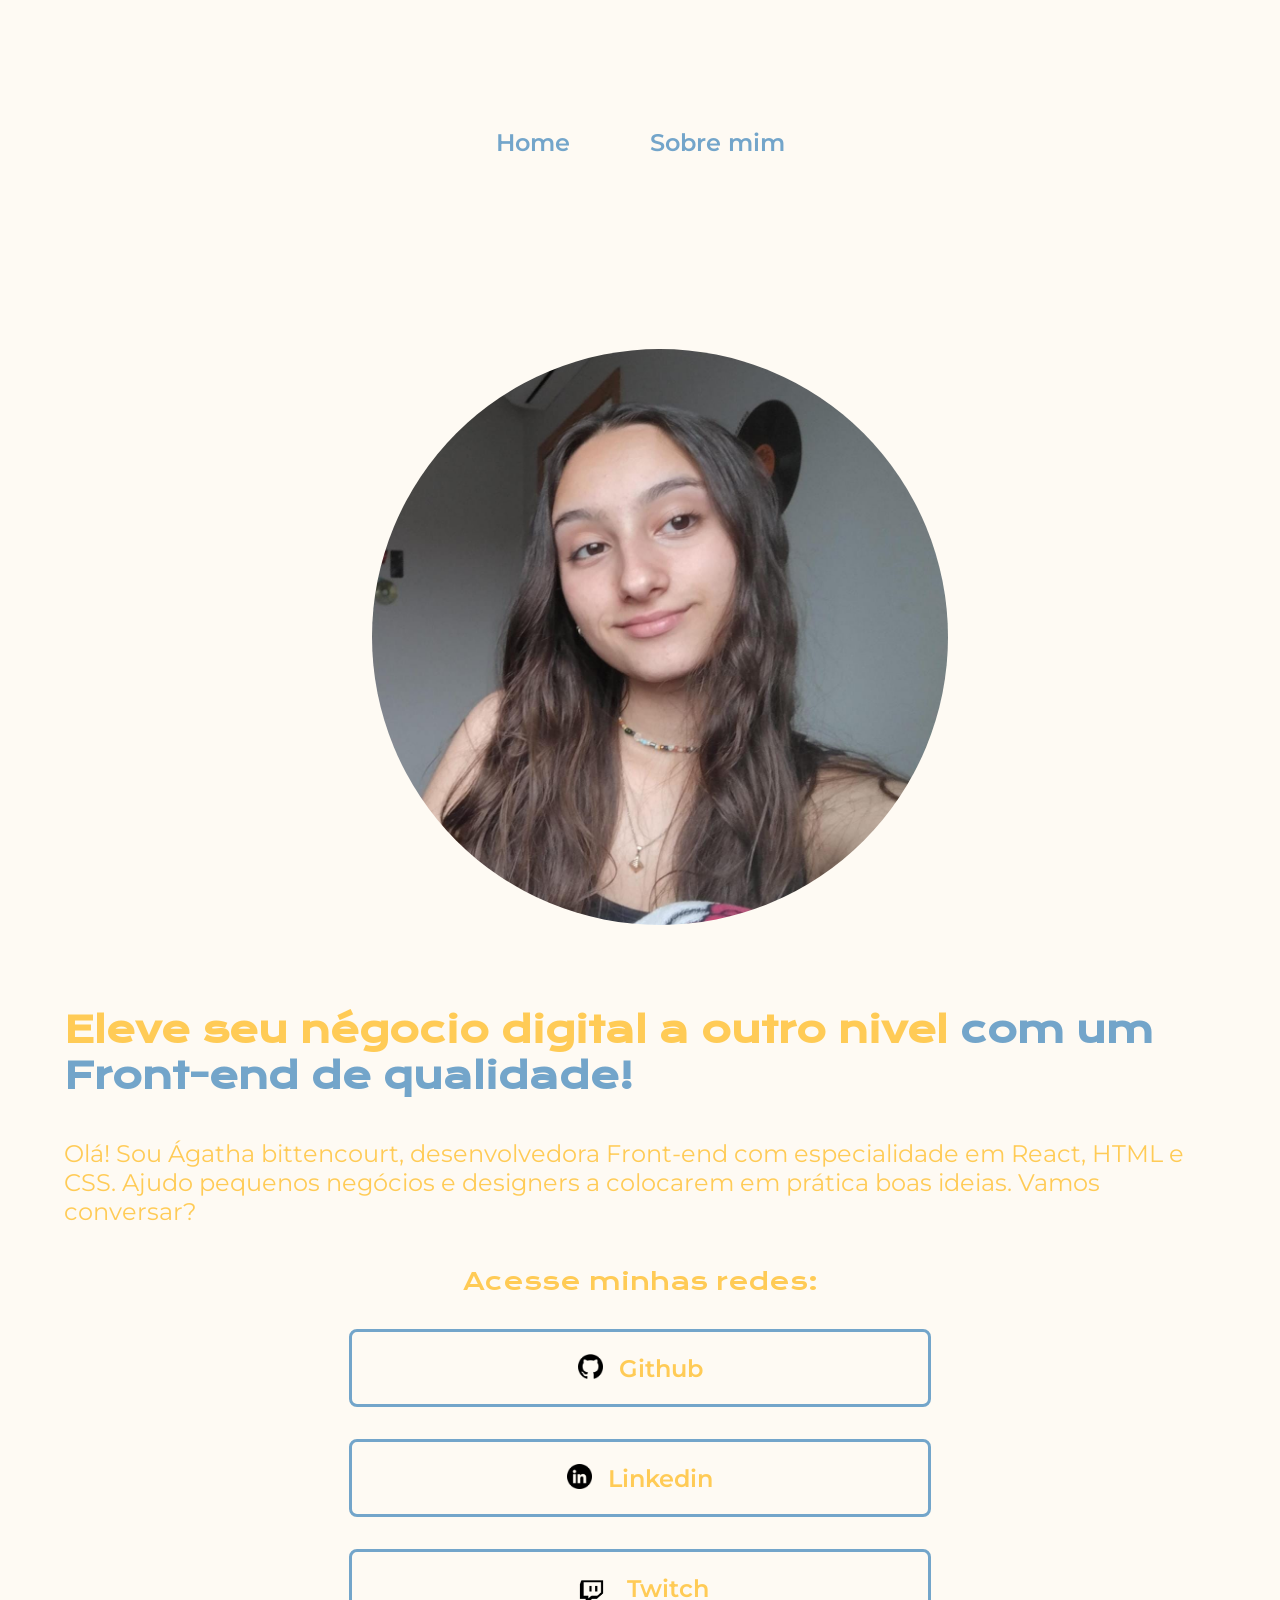
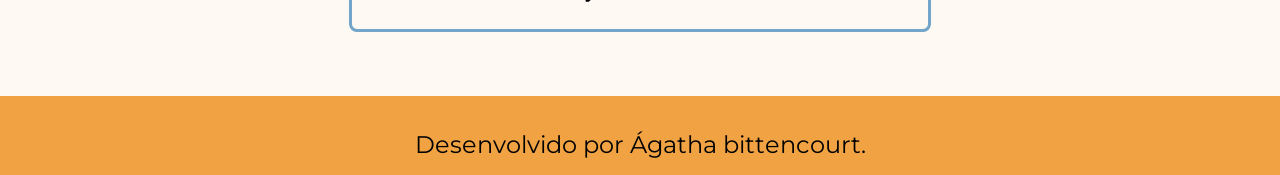
<file: index.html>
<!DOCTYPE html>
<html lang="pt-br">
<head>
    <meta charset="UTF-8">
    <meta name="viewport" content="width=device-width, initial-scale=1.0">
    <title>portifolio</title>
    <link rel="stylesheet" href="./styles/style.css">
</head>
<body>
    <header class="cabecalho">
        <nav class="cabecalho__menu">
            <a class="cabecalho__menu__link" href="index.html">Home</a>
            <a class="cabecalho__menu__link" href="about.html">Sobre mim</a>
        </nav>
    </header>
    <main class="apresentacao">
        <section class="apresentacao__conteudo">
            <h1 class="apresentacao__conteudo__titulo">Eleve seu négocio digital a outro nivel <strong class="titulo-destaque">com um Front-end de qualidade!</strong></h1>
            <p class="apresentacao__conteudo__texto">Olá! Sou Ágatha bittencourt, desenvolvedora Front-end com especialidade em React, HTML e CSS. Ajudo pequenos negócios e designers a colocarem em prática boas ideias. Vamos conversar?</p>
            <div class="apresentacao__links">
            <h2 class="apresentacao__links__subtitulo">Acesse minhas redes:</h2>
            <a class="apresentacao__links__navegacao" href="https://github.com/agathabittin">
                <img class="apresentacao__imagens" src="./assets/github.png">
                Github
            </a>
            <a class="apresentacao__links__navegacao" href="https://linkedin.com/in/rafaellaballerini">
                <img class="apresentacao__imagens" src="./assets/Linkedin.png">
                Linkedin
            </a>
           
            <a class="apresentacao__links__navegacao" href="https://www.twitch.tv/agathabittencourt">
                <img class="apresentacao__conteudo__imagens" src="./assets/twitch.png">
                Twitch
            </a>
            </div>

        </section>
        <img class="imagem__principal" src="./assets/eu 3.jpeg" alt="foto da Ágatha bittencourt">
    </main>
    <footer class="rodape">
        <p>Desenvolvido por Ágatha bittencourt.</p>
    </footer>
</body>
</html>
</file>
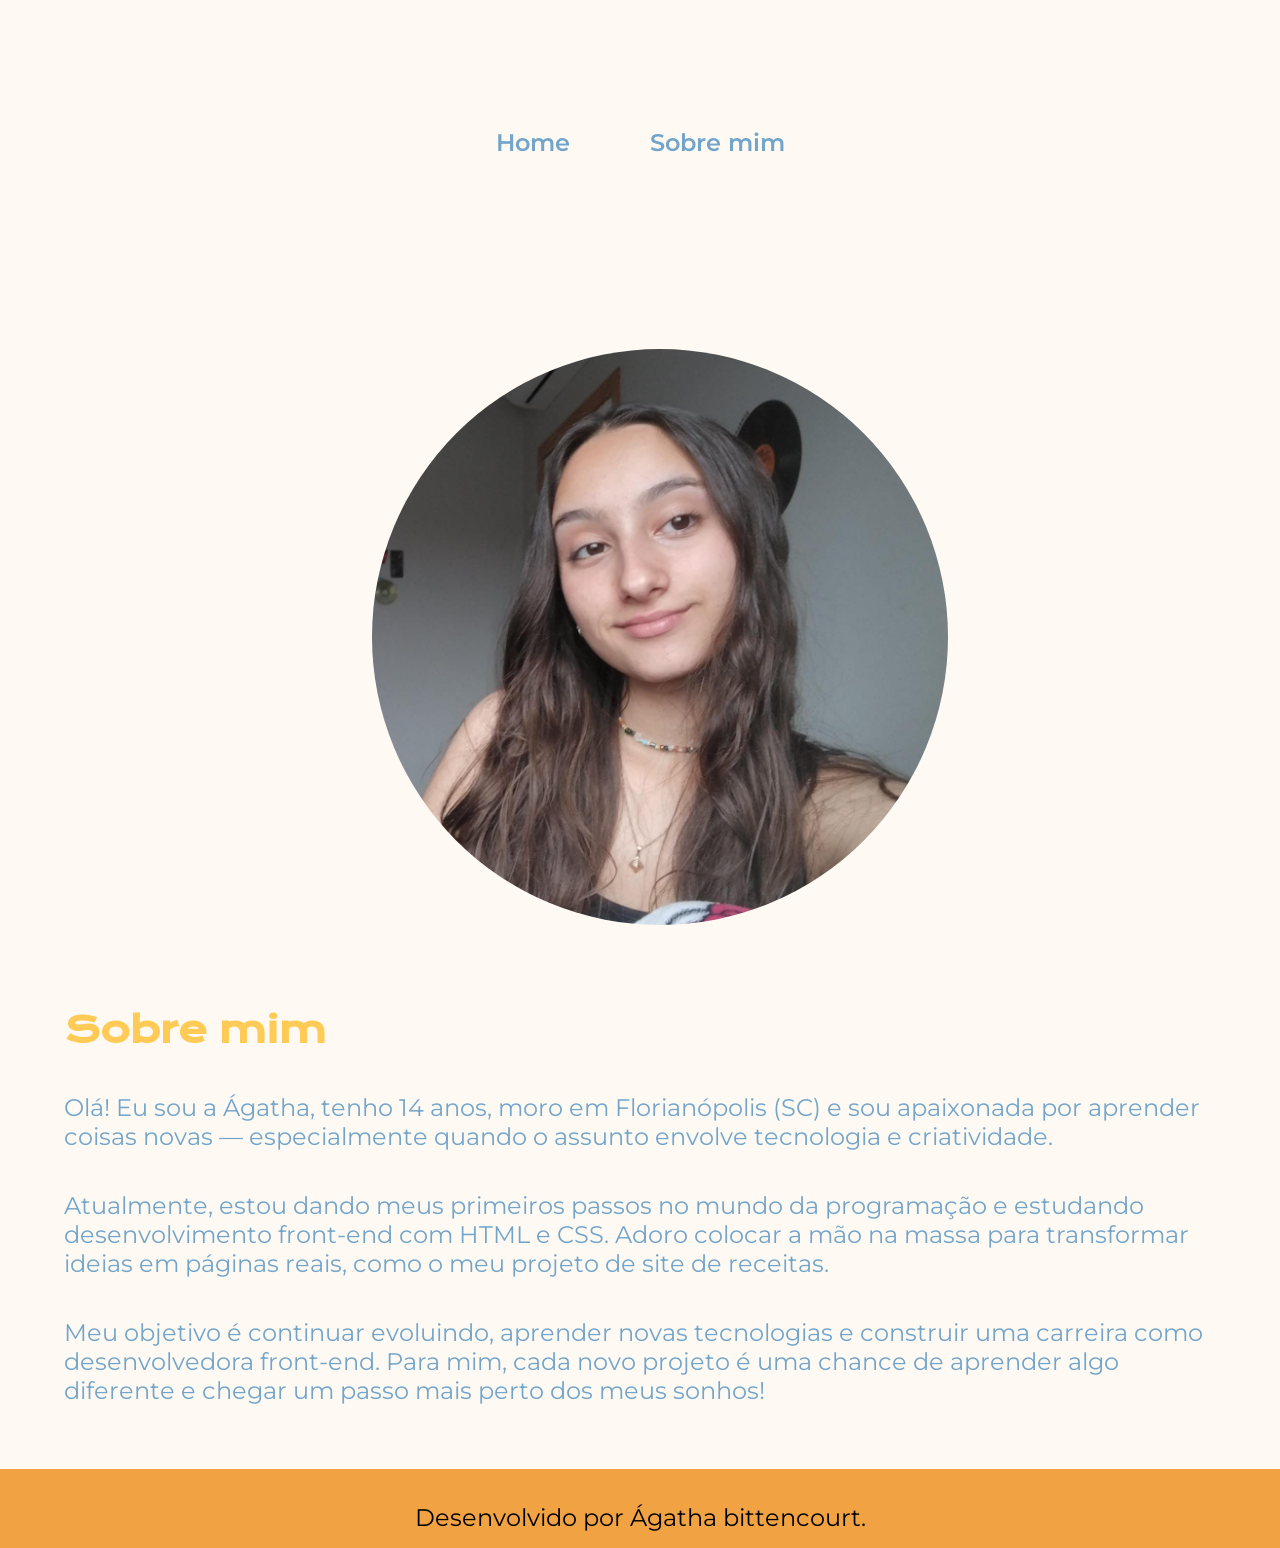
<file: about.html>
<!DOCTYPE html>
<html lang="pt-br">
<head>
    <meta charset="UTF-8">
    <meta name="viewport" content="width=device-width, initial-scale=1.0">
    <title>Sobre mim</title>
    <link rel="stylesheet" href="./styles/style.css">
</head>
<body>
    <header class="cabecalho">
         <nav class="cabecalho__menu">
            <a class="cabecalho__menu__link" href="index.html">Home</a>
            <a class="cabecalho__menu__link" href="about.html">Sobre mim</a>
         </nav>
    </header>

    <main class="apresentacao__mim">
        <section class="apresentacao__conteudo">
            <h1 class="apresentacao__conteudo__titulo">Sobre mim</h1>
            <p class="apresentacao__conteudo__texto__mim">Olá! Eu sou a Ágatha, tenho 14 anos, moro em Florianópolis (SC) e sou apaixonada por aprender coisas novas — especialmente quando o assunto envolve tecnologia e criatividade.</p>
            <p class="apresentacao__conteudo__texto__mim">Atualmente, estou dando meus primeiros passos no mundo da programação e estudando desenvolvimento front-end com HTML e CSS. Adoro colocar a mão na massa para transformar ideias em páginas reais, como o meu projeto de site de receitas.</p>
            <p class="apresentacao__conteudo__texto__mim"> Meu objetivo é continuar evoluindo, aprender novas tecnologias e construir uma carreira como desenvolvedora front-end. Para mim, cada novo projeto é uma chance de aprender algo diferente e chegar um passo mais perto dos meus sonhos!</p>
        </section>
        <img class="imagem__principal" src="./assets/eu 3.jpeg" alt="foto ilustrativa de Agatha">
        </main>
    
    <footer class="rodape">
        <p>Desenvolvido por Ágatha bittencourt.</p>
    </footer>
</body>
</html>
</file>
<file: styles/style.css>
@import url('https://fonts.googleapis.com/css2?family=Krona+One&family=Montserrat:ital,wght@0,100..900;1,100..900&display=swap');

:root {
    --cor-primaria: #FEFAF3;
    --cor-secundaria: #FFCB56;
    --cor-terciaria: #73A5CA;
    --cor-hover-rodape: #F1A344;
    --cor-letra-rodape: #000000;

    --font-primaria: 'Krona one', sans-serif;
    --font-secundaria: 'montserrat', sans-serif;
}
*{
    margin: 0;
    padding: 0;
}

body {
    /* height: 100vh; */
    background-color: var(--cor-primaria);
    color: var(--cor-secundaria);
}

.cabecalho__menu {
    display: flex;
    gap: 80px;
}

.cabecalho {
    padding: 2% 0% 0% 15%
}
.cabecalho__menu__link {
    font-family: var(--font-secundaria);
    font-size: 1.5rem;
    font-weight: 600;
    color: var(--cor-terciaria);
    text-decoration: none;
    transition: transform 0.3s ease;
    display: inline-block;
}

.cabecalho__menu__link:hover {
    text-decoration: underline;
    transform: scale(0.95);
}

.apresentacao {
    padding: 105px 300px;
    display: flex;
    align-items: center;
    justify-content: space-between;
    gap: 82px;
}

.apresentacao__mim {
    padding: 153px 300px;
    display: flex;
    align-items: center;
    justify-content: space-between;
    gap: 82px;
}

.apresentacao__conteudo {
    width: 50%;
    display: flex;
    flex-direction: column;
    gap: 40px;
}

.apresentacao__conteudo__titulo {
    font-size: 2.25rem;
    font-family: var(--font-primaria);
    display: inline-block;
    transition: transform 0.5s ease;
}

.apresentacao__conteudo__titulo:hover {
    transform: scale(1.05);
}

.titulo-destaque {
    color: var(--cor-terciaria);
}

.apresentacao__conteudo__texto {
    font-size: 24px;
    font-family: var(--font-secundaria);
}

.apresentacao__conteudo__texto__mim {
    font-size: 1.5rem;
    font-family: var(--font-secundaria);
    color: var(--cor-terciaria);
}

.apresentacao__links {
    display: flex;
    flex-direction: column;
    justify-content: space-between;
    align-items: center;
    gap: 32px;
}

.apresentacao__links__subtitulo {
    font-family: var(--font-primaria);
    font-weight: 400;
    font-size: 1.5rem;
}

.apresentacao__links__navegacao {
    /* background-color: #007E6E; */
    display: flex;
    justify-content: center;
    gap: 16px;
    border: 3px solid var(--cor-terciaria);
    width: 50%;
    text-align: center;
    border-radius: 8px;
    font-size: 1.5rem;
    font-weight: 600;
    padding: 21.5px 0;
    text-decoration: none;
    color: var(--cor-secundaria);
    font-family: var(--font-secundaria);
    transition: transform 0.5s ease;
}

.apresentacao__links__navegacao:hover {
    background-color: var(--cor-hover-rodape);
    transform: scale(0.95);
}

.rodape {
    padding: 34px 0px 16px 0px;
    color: var(--cor-letra-rodape);
    background-color: var(--cor-hover-rodape);
    text-align: center;
    font-family: var(--font-secundaria);
    font-size: 1.5rem;
    font-weight: 400;
}


.imagem__principal{
    width: 50%;
    aspect-ratio: 1 / 1;
    object-fit: cover;
    margin-left: 40px;
    border-radius: 50%;
    transition: transform 0.3s ease;
}

.imagem__principal:hover{
    
    transform: scale(1.05);
}

.apresentacao__imagens{
    width: 25px;
    height: 25px;
    
}
.apresentacao__conteudo__imagens{
    width: 39px;
    height: 34px;
} 

@media (max-width: 1620px) {
    .cabecalho {
        padding: 10% ;
    }

    .cabecalho__menu {
        justify-content: center;
    }

    .cabecalho__menu__link {
        justify-content: center;
    }

    .apresentacao {
        flex-direction: column-reverse;
        padding: 5%;
    }

    .apresentacao__mim {
        flex-direction: column-reverse;
        padding: 5%;
    }

    .apresentacao__conteudo {
        width: auto;
    }
    
}
</file>
